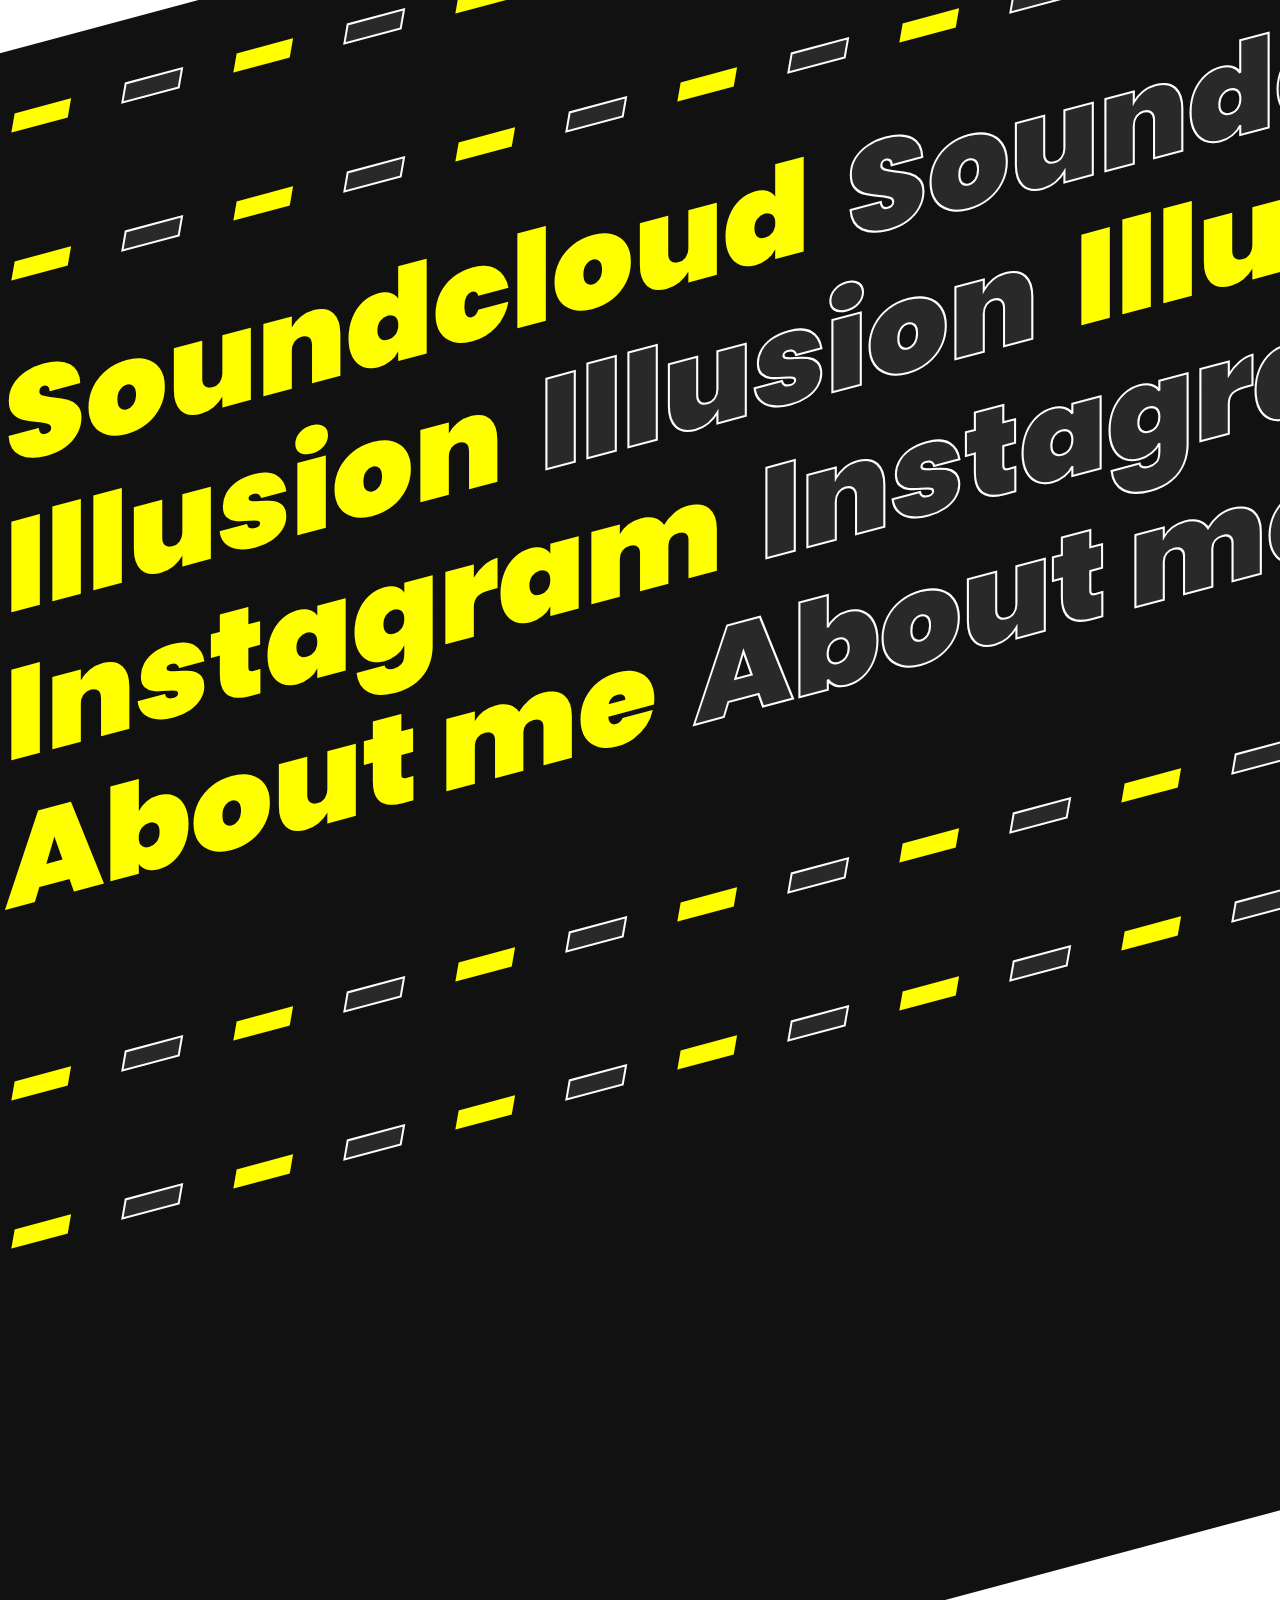
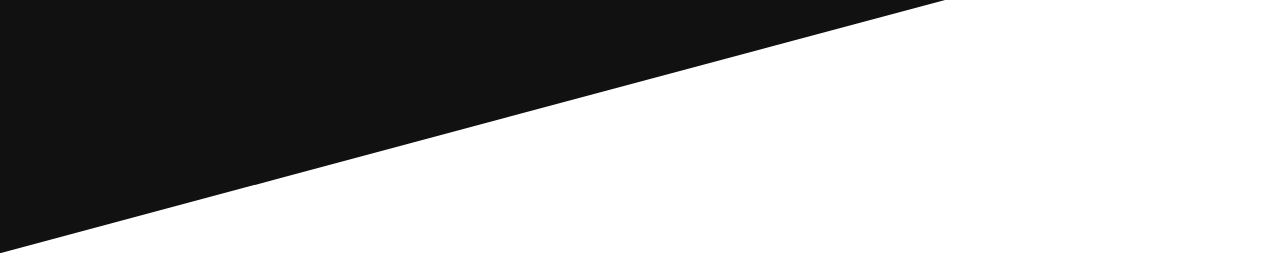
<file: index.html>
<!DOCTYPE html>
<html>
    <head>
        <title>Just For Fun | Vanilla Javascript</title>
        <link rel="stylesheet" type="text/css" href="style123.css">

    </head>
    <body>
        <section>
            <div class="row" id="boite">
                    <h2 style="--i:0.5">
                        <i>-</i>    
                        <i>-</i> 
                        <i>-</i> 
                        <i>-</i> 
                        <i>-</i>                
                        <i>-</i> 
                        <i>-</i> 
                        <i>-</i> 
                        <i>-</i>
                        <i>-</i>
                    </h2>   
            </div>
            <div class="row" id="boite">
                <h2 style="--i:0.5">                   
                    <i>-</i>    
                    <i>-</i>
                    <i>-</i>
                    <i>-</i>    
                    <i>-</i> 
                    <i>-</i> 
                    <i>-</i> 
                    <i>-</i>                
                    <i>-</i> 
                    <i>-</i> 
                    <i>-</i> 
                    <i>-</i>
                    <i>-</i>
                    <i>-</i> 
                    <i>-</i>
                    <i>-</i>
                </h2>   
        </div>
            <div class="row">
                    <h2 style="--i:0.25">                    
                        <a style="text-decoration:none" href="https://soundcloud.com/viruks">Soundcloud</a>
                        <a style="text-decoration:none" href="https://soundcloud.com/viruks">Soundcloud</a>
                        <a style="text-decoration:none" href="https://soundcloud.com/viruks">Soundcloud</a>
                        <a style="text-decoration:none" href="https://soundcloud.com/viruks">Soundcloud</a>
                    </h2>
            </div>
            <div class="row">
                    <h2 style="--i:0.45">                    
                        <a style="text-decoration:none" href="indexmarque.html">Illusion</a>
                        <a style="text-decoration:none" href="indexmarque.html">Illusion</a>
                        <a style="text-decoration:none" href="indexmarque.html">Illusion</a>
                        <a style="text-decoration:none" href="indexmarque.html">Illusion</a>
                        <a style="text-decoration:none" href="indexmarque.html">Illusion</a>
                    </h2>
            </div>

            <div class="row">
                <h2 style="--i:0.20">                    
                    <a style="text-decoration:none" href="https://www.instagram.com/theo__frs/?hl=fr">Instagram</a>
                    <a style="text-decoration:none" href="https://www.instagram.com/theo__frs/?hl=fr">Instagram</a>
                    <a style="text-decoration:none" href="https://www.instagram.com/theo__frs/?hl=fr">Instagram</a>
                    <a style="text-decoration:none" href="https://www.instagram.com/theo__frs/?hl=fr">Instagram</a>
                    <a style="text-decoration:none" href="https://www.instagram.com/theo__frs/?hl=fr">Instagram</a>
                </h2>
            </div>
            <div class="row">
                <h2 style="--i:0.12">                    
                    <a style="text-decoration:none" href="a-propos.html">About me</a>
                    <a style="text-decoration:none" href="a-propos.html">About me</a>
                    <a style="text-decoration:none" href="a-propos.html">About me</a>
                    <a style="text-decoration:none" href="a-propos.html">About me</a>
                    <a style="text-decoration:none" href="a-propos.html">About me</a>
                </h2>
            </div>
            <div class="row">
                <h2 style="--i:0.75" class="mobile-only">                    
                    <a style="text-decoration:none" href="https://soundcloud.com/viruks">Soundcloud</a>
                    <a style="text-decoration:none" href="https://soundcloud.com/viruks">Soundcloud</a>
                    <a style="text-decoration:none" href="https://soundcloud.com/viruks">Soundcloud</a>
                    <a style="text-decoration:none" href="https://soundcloud.com/viruks">Soundcloud</a>
                </h2>
            </div>
            <div class="row">
                <h2 style="--i:0.30" class="mobile-only">                    
                    <a style="text-decoration:none" href="indexmarque.html">Illusion</a>
                    <a style="text-decoration:none" href="indexmarque.html">Illusion</a>
                    <a style="text-decoration:none" href="indexmarque.html">Illusion</a>
                    <a style="text-decoration:none" href="indexmarque.html">Illusion</a>
                    <a style="text-decoration:none" href="indexmarque.html">Illusion</a>
                </h2>
            </div>
            <div class="row">
                <h2 style="--i:0.40" class="mobile-only">                    
                    <a style="text-decoration:none" href="https://www.instagram.com/theo__frs/?hl=fr">Instagram</a>
                    <a style="text-decoration:none" href="https://www.instagram.com/theo__frs/?hl=fr">Instagram</a>
                    <a style="text-decoration:none" href="https://www.instagram.com/theo__frs/?hl=fr">Instagram</a>
                    <a style="text-decoration:none" href="https://www.instagram.com/theo__frs/?hl=fr">Instagram</a>
                    <a style="text-decoration:none" href="https://www.instagram.com/theo__frs/?hl=fr">Instagram</a>
                </h2>
            </div>

            <div class="row">
                <h2 style="--i:0.60" class="mobile-only">                    
                    <a style="text-decoration:none" href="a-propos.html">About me</a>
                    <a style="text-decoration:none" href="a-propos.html">About me</a>
                    <a style="text-decoration:none" href="a-propos.html">About me</a>
                    <a style="text-decoration:none" href="a-propos.html">About me</a>
                    <a style="text-decoration:none" href="a-propos.html">About me</a>
                </h2>
            </div>
            <div class="row">
                <h2 style="--i:0.25">                   
                    <i>-</i>    
                    <i>-</i> 
                    <i>-</i> 
                    <i>-</i> 
                    <i>-</i>                
                    <i>-</i> 
                    <i>-</i> 
                    <i>-</i> 
                    <i>-</i>
                    <i>-</i>
                    <i>-</i>    
                    <i>-</i> 
                    <i>-</i> 
                    <i>-</i> 
                    <i>-</i>                
                    <i>-</i> 
                    <i>-</i> 
                    <i>-</i> 
                    <i>-</i>
                    <i>-</i>
                </h2>   
            </div>
            <div class="row">
                <h2 style="--i:0.125">                   
                    <i>-</i>    
                    <i>-</i> 
                    <i>-</i> 
                    <i>-</i> 
                    <i>-</i>                
                    <i>-</i> 
                    <i>-</i> 
                    <i>-</i> 
                    <i>-</i>
                    <i>-</i>
                    <i>-</i>    
                    <i>-</i> 
                    <i>-</i> 
                    <i>-</i> 
                    <i>-</i>                
                    <i>-</i> 
                    <i>-</i> 
                    <i>-</i> 
                    <i>-</i>
                    <i>-</i>
                </h2>   
            </div>
        </section>   
        <script>
            const position = document.documentElement;
            position.addEventListener("mousemove", e => {
                position.style.setProperty('--x',e.clientX + 'px');
                
            })
        </script>
    </body>
</html>
</file>
<file: style123.css>
@import url('https://fonts.googleapis.com/css?family=Poppins:400,500,600,700,900');
*
{
    margin: 0;
    padding: 0;
    
    box-sizing:border-box;
    font-family: 'Poppins', sans-serif;
}

::-webkit-scrollbar {
  display: none;
}

section
{
    background-color: rgb(138, 138, 10);
    position: relative;
    width:  210vh;
    height: 200vh;
    overflow: hidden;
    background: #111;
    display: flex;
    flex-direction: column;
    transform: skewY(345deg) translateY(-200px);
}

    
@media (min-width: 1000px) {
    .mobile-only 
    {
    display:none ;
    }
}
    

@media (max-width:1000px) 
{
    section
    {
        width:  50vh;
        height: 200vh; 
    }
    i{
        font-size:1em;
        margin-bottom: 0px;
    }
    a{
        font-size:1.1em;
        
    }
    .row{
        margin-bottom: 40px;
    }
}

section .row
{
    position: relative;
    width: 100%;
    display: flex;
    padding: 10px 0;
    white-space: nowrap;
    font-size: 64px;
}

h2
{
    position: relative;
    width:  100%;
    font-size: 2em;
    line-height: 1em;
    white-space: nowrap;
    text-shadow: calc(var(--x)) 10px 0 rgba(255, 255, 255, 0.1);
    transform: translateX(calc(0% - var(--x)*var(--i) ));
}
i{
    color: yellow;
    transition: 1s;
    padding: 0 5px;
    user-select:  none;
    cursor: default;
}

i:nth-child(even){
    color: rgba(255, 255, 255, 0.1);
    transition: 1s;
    padding: 0 5px;
    user-select:  none;
    cursor: default;
    -webkit-text-stroke: 2px #fff;
}

i:hover{
    transition: 0s;
    color: YELLOW;
    animation: animateColor 5s linear infinite;
}

a{
    
    transition: 1s;
    padding: 0 5px;
    user-select:  none;
    cursor: default;
    width:  80%;
    height: 2em;
    color: yellow;
    font-weight: bolder;
}

a:nth-child(even){
    color: rgba(255, 255, 255, 0.1);
    transition: 1s;
    padding: 0 5px;
    user-select:  none;
    cursor: default;
    -webkit-text-stroke: 2px #fff;
}

a:hover{
    transition: 0s;
    color: YELLOW;
    animation: animateColor 5s linear infinite;
    
}

@keyframes animateColor
{
    0%
    {
        filter: hue-rotate(0deg);
    }
    100%
    {
        filter: hue-rotate(360deg);
    }
}

/*
section .text
{
    position: relative;
    transform: skewY(345deg) translateY(-200px);
    animation: animateColor 5s linear infinite;
}



@keyframes animateColor
{
    0%
    {
        filter: hue-rotate(0deg);
    }
    100%
    {
        filter: hue-rotate(360deg);
    }
}

.text h2
{
    position: relative;
    width:  100%;
    font-size: 8em;
    color: #fff;
    pointer-events: none;
    line-height: 1em;
    white-space: nowrap;
    text-shadow: calc(var(--x)) 10px 0 rgba(255, 255, 255, 0.1);
    transform: translateX(calc(0% - var(--x)*var(--i) ));
}

.text h2 span
{
    color: #0f0;
    margin: 0 10px;

}


.text h2 span:nth-child(even)
{
    color: transparent;
    -webkit-text-stroke: 2px #fff;
}

/*
</file>
